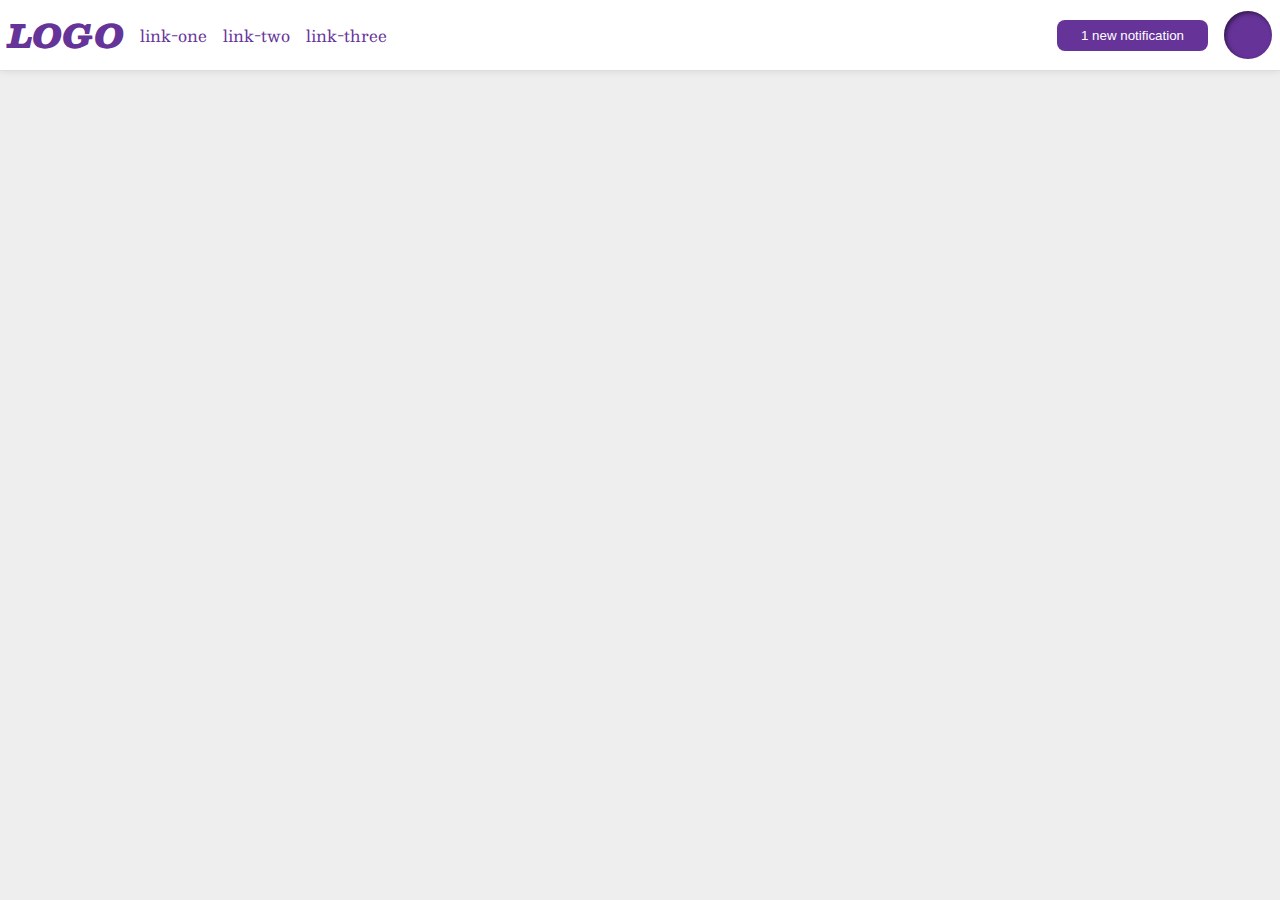
<file: flex/03-flex-header-2/index.html>
<!DOCTYPE html>
<html lang="en">
  <head>
    <meta charset="UTF-8">
    <meta http-equiv="X-UA-Compatible" content="IE=edge">
    <meta name="viewport" content="width=device-width, initial-scale=1.0">
    <title>Flex Header 2</title>
    <link rel="stylesheet" href="style.css">
  </head>
  <body>
    <div class="header">
      <div class="logo left" >
        LOGO
      </div>
      <ul class="links left">
        <li><a href="google.com">link-one</a></li>
        <li><a href="google.com">link-two</a></li>
        <li><a href="google.com">link-three</a></li>
      </ul>
      <button class="notifications right">
        1 new notification
      </button>
      <div class="profile-image right"></div>
    </div>
  </body>
</html>
</file>
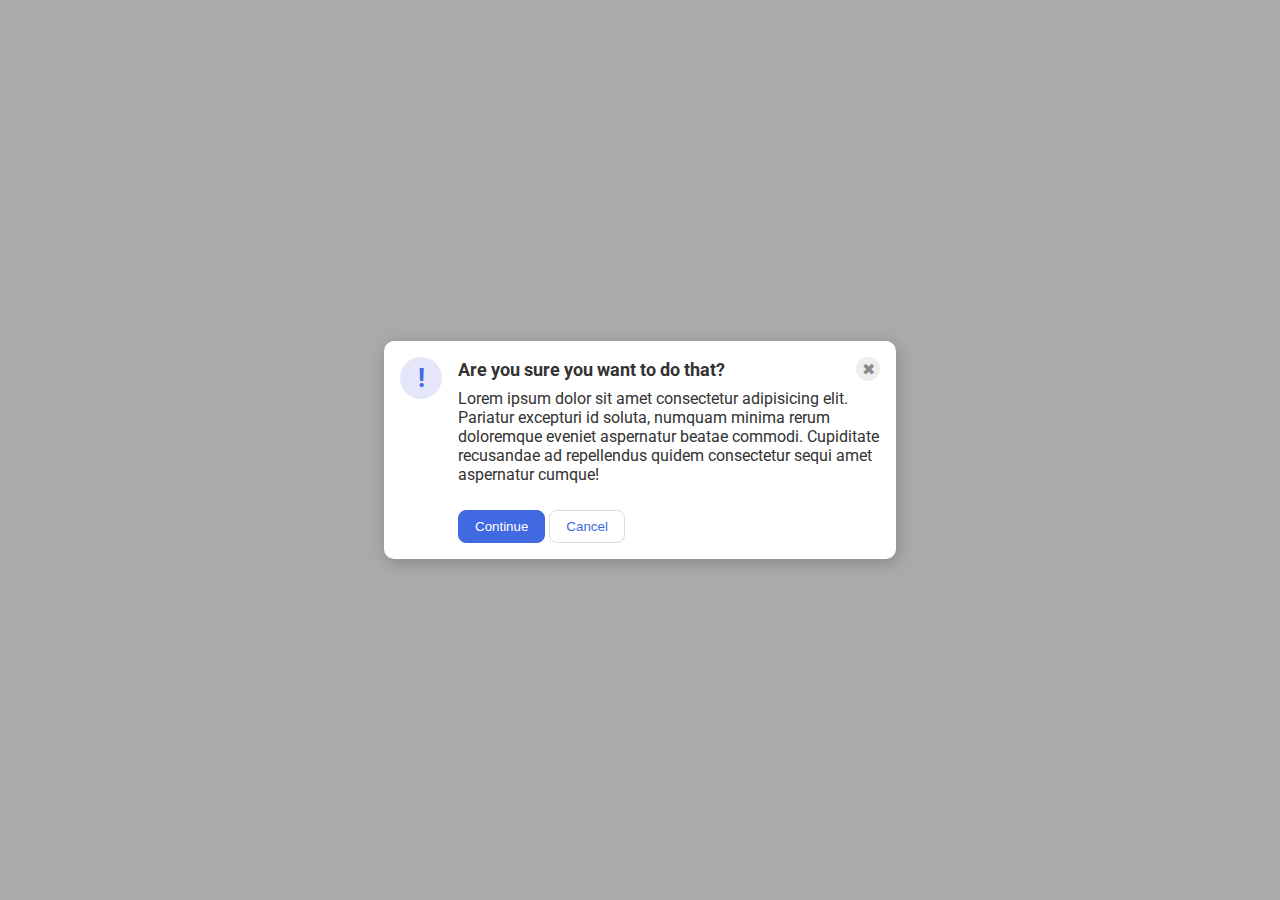
<file: flex/05-flex-modal/index.html>
<!DOCTYPE html>
<html lang="en">
  <head>
    <meta charset="UTF-8">
    <meta http-equiv="X-UA-Compatible" content="IE=edge">
    <meta name="viewport" content="width=device-width, initial-scale=1.0">
    <link rel="stylesheet" href="style.css">
    <title>Modal</title>
  </head>
  <body>
    <div class="modal">
      <div class="icon">!</div>
      <div class="flex1"> 
        <div class="header">Are you sure you want to do that?
          <div class="close-button">✖</div>  
        </div>  
        <div class="text">Lorem ipsum dolor sit amet consectetur adipisicing elit. Pariatur excepturi id soluta, numquam minima rerum doloremque eveniet aspernatur beatae commodi. Cupiditate recusandae ad repellendus quidem consectetur sequi amet aspernatur cumque!</div>  
        <button class="continue">Continue</button>
        <button class="cancel">Cancel</button>
      </div>
    </div>  
  </div>
</body>
</html>
</file>
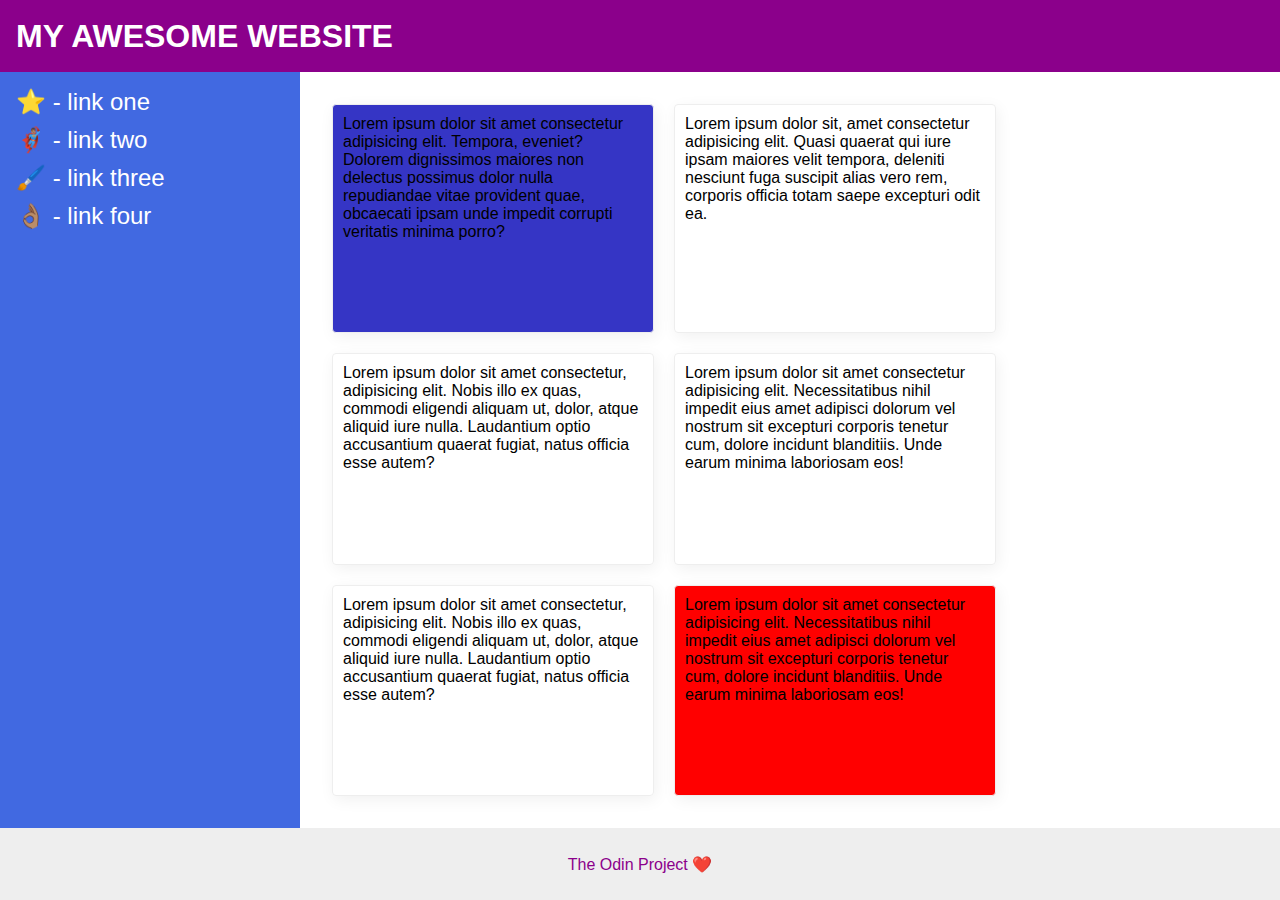
<file: flex/07-flex-layout-2/index.html>
<!DOCTYPE html>
<html lang="en">
  <head>
    <meta charset="UTF-8">
    <meta http-equiv="X-UA-Compatible" content="IE=edge">
    <meta name="viewport" content="width=device-width, initial-scale=1.0">
    <title>The Holy Grail</title>
    <link rel="stylesheet" href="style.css">
  </head>
  <body>
    <div class="header">
      MY AWESOME WEBSITE
    </div>
    
    <div class="content">
      <div class="sidebar">
        <ul>
          <li><a href="#">⭐ - link one</a></li>
          <li><a href="#">🦸🏽‍♂️ - link two</a></li>
          <li><a href="#">🖌️ - link three</a></li>
          <li><a href="#">👌🏽 - link four</a></li>
        </ul>
      </div>
      <div class="deck">
        <div class="card first">Lorem ipsum dolor sit amet consectetur adipisicing elit. Tempora, eveniet? Dolorem dignissimos maiores non delectus possimus dolor nulla repudiandae vitae provident quae, obcaecati ipsam unde impedit corrupti veritatis minima porro?</div>
        <div class="card">Lorem ipsum dolor sit, amet consectetur adipisicing elit. Quasi quaerat qui iure ipsam maiores velit tempora, deleniti nesciunt fuga suscipit alias vero rem, corporis officia totam saepe excepturi odit ea.</div>
        <div class="card">Lorem ipsum dolor sit amet consectetur, adipisicing elit. Nobis illo ex quas, commodi eligendi aliquam ut, dolor, atque aliquid iure nulla. Laudantium optio accusantium quaerat fugiat, natus officia esse autem?</div>
        <div class="card">Lorem ipsum dolor sit amet consectetur adipisicing elit. Necessitatibus nihil impedit eius amet adipisci dolorum vel nostrum sit excepturi corporis tenetur cum, dolore incidunt blanditiis. Unde earum minima laboriosam eos!</div>
        <div class="card">Lorem ipsum dolor sit amet consectetur, adipisicing elit. Nobis illo ex quas, commodi eligendi aliquam ut, dolor, atque aliquid iure nulla. Laudantium optio accusantium quaerat fugiat, natus officia esse autem?</div>
        <div class="card last">Lorem ipsum dolor sit amet consectetur adipisicing elit. Necessitatibus nihil impedit eius amet adipisci dolorum vel nostrum sit excepturi corporis tenetur cum, dolore incidunt blanditiis. Unde earum minima laboriosam eos!</div>
      </div>
    </div>

    <div class="footer">
      The Odin Project ❤️
    </div>
  </body>
</html>
</file>
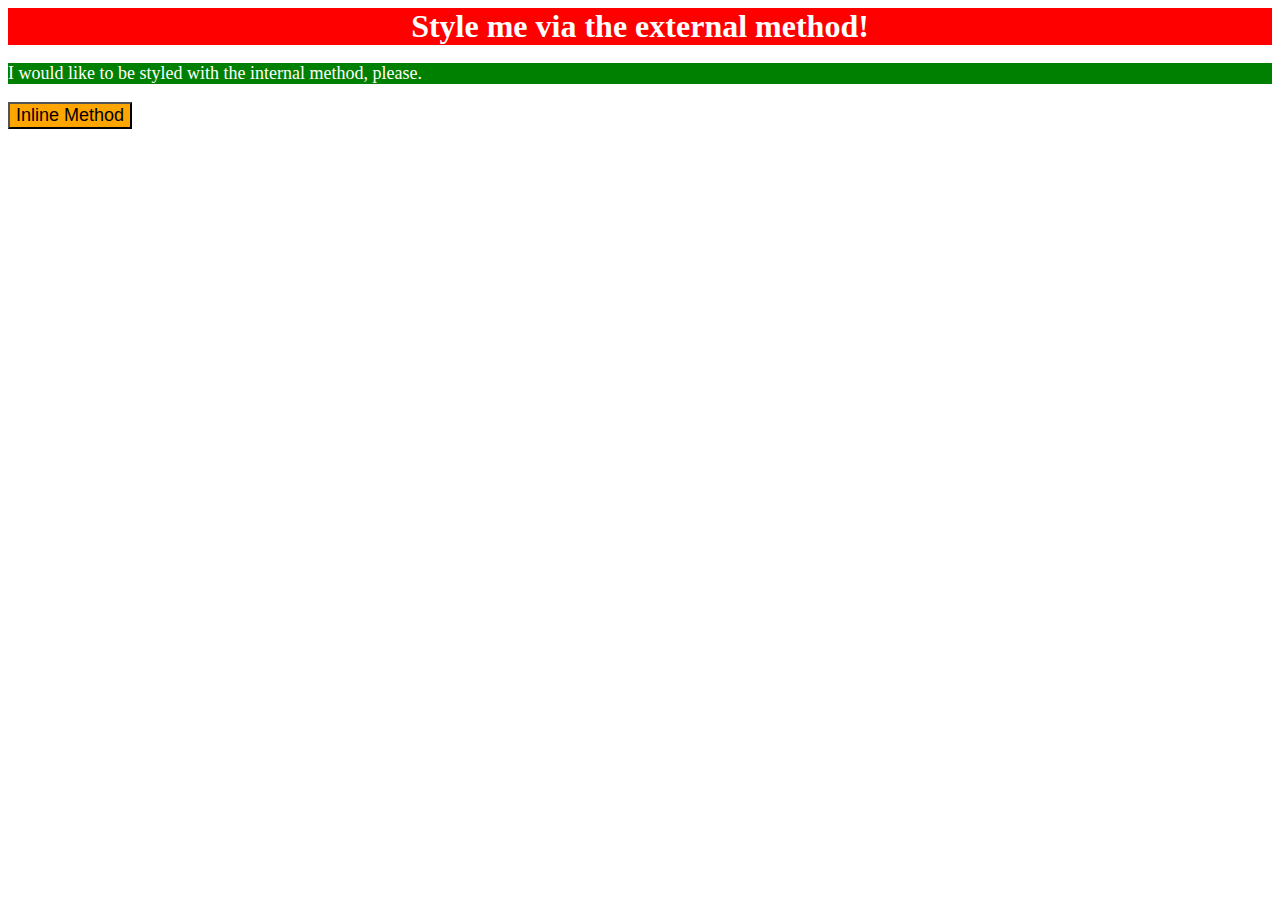
<file: foundations/01-css-methods/index.html>
<!DOCTYPE html>
<html lang="en">
  <head>
    <meta charset="UTF-8">
    <meta http-equiv="X-UA-Compatible" content="IE=edge">
    <meta name="viewport" content="width=device-width, initial-scale=1.0">
    <title>Methods for Adding CSS</title>
    <link rel="stylesheet" href="styles.css">
    <style>
      p {
        background-color: green;
        color:white;
        font-size: 18px
      }
    </style>
  </head>
  <body>
    <div>Style me via the external method!</div>
    <p>I would like to be styled with the internal method, please.</p>
    <button style="background-color: orange; font-size: 18px;">Inline Method</button>
  </body>
</html>
</file>
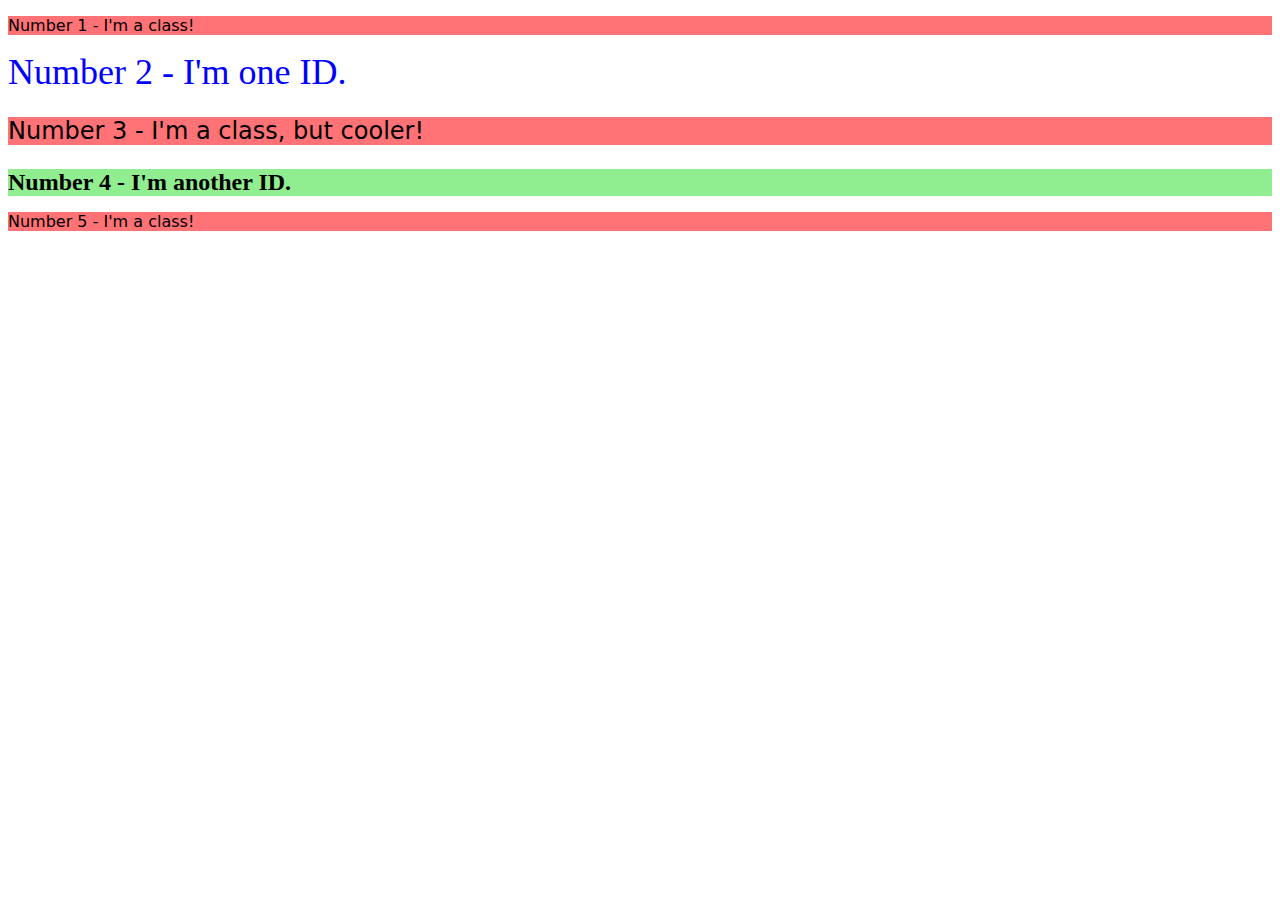
<file: foundations/02-class-id-selectors/index.html>
<!DOCTYPE html>
<html lang="en">
  <head>
    <meta charset="UTF-8">
    <meta http-equiv="X-UA-Compatible" content="IE=edge">
    <meta name="viewport" content="width=device-width, initial-scale=1.0">
    <title>Class and ID Selectors</title>
    <link rel="stylesheet" href="style.css">
  </head>
  <body>
    <p class="odd">Number 1 - I'm a class!</p>
    <div id="one">Number 2 - I'm one ID.</div>
    <p class="odd cool">Number 3 - I'm a class, but cooler!</p>
    <div id ="two">Number 4 - I'm another ID.</div>
    <p class="odd">Number 5 - I'm a class!</p>
  </body>
</html>
</file>
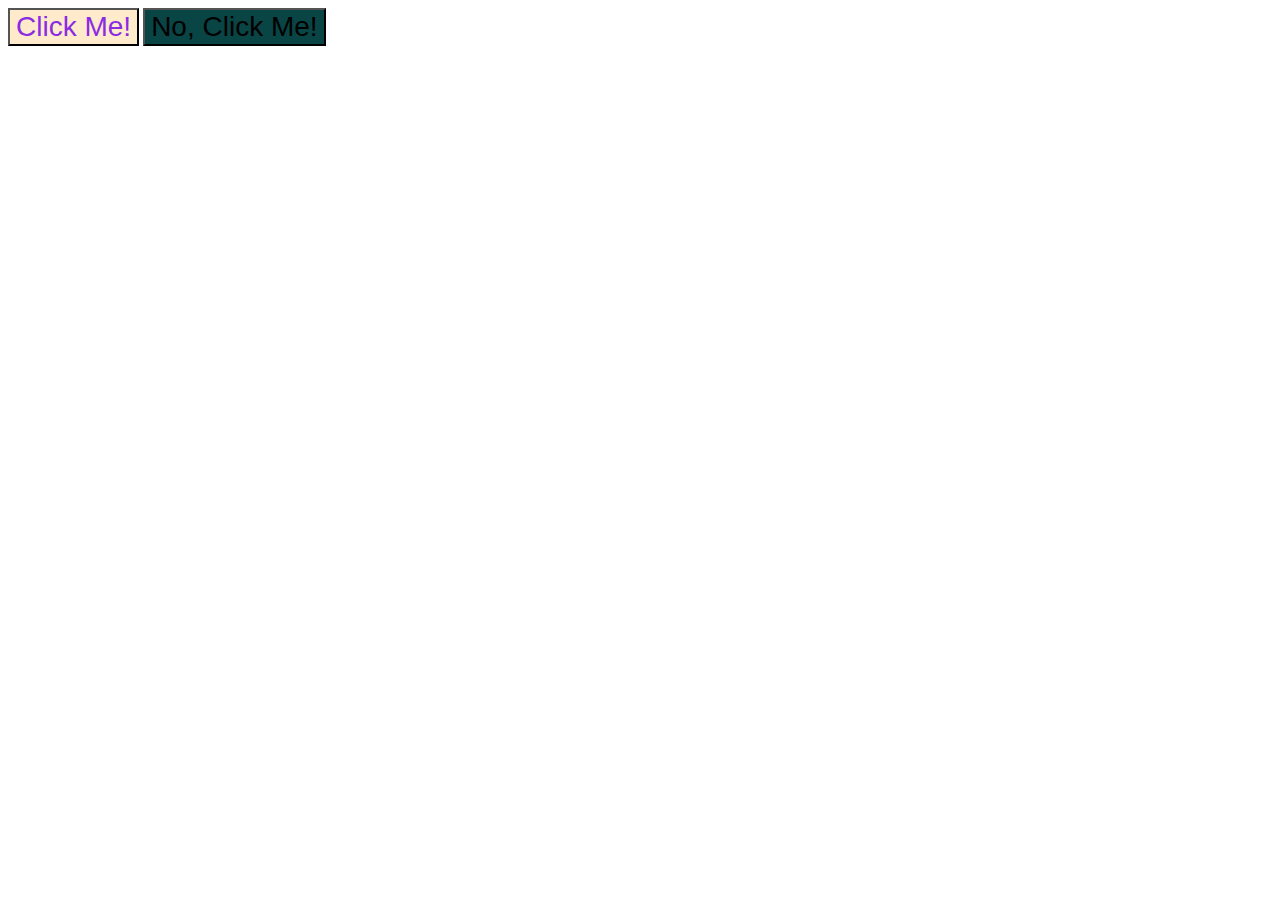
<file: foundations/03-grouping-selectors/index.html>
<!DOCTYPE html>
<html lang="en">
  <head>
    <meta charset="UTF-8">
    <meta http-equiv="X-UA-Compatible" content="IE=edge">
    <meta name="viewport" content="width=device-width, initial-scale=1.0">
    <title>Grouping Selectors</title>
    <link rel="stylesheet" href="style.css">
  </head>
  <body>
    <button class="element1 fonts">Click Me!</button>
    <button class="element2 fonts">No, Click Me!</button>
  </body>
</html>
</file>
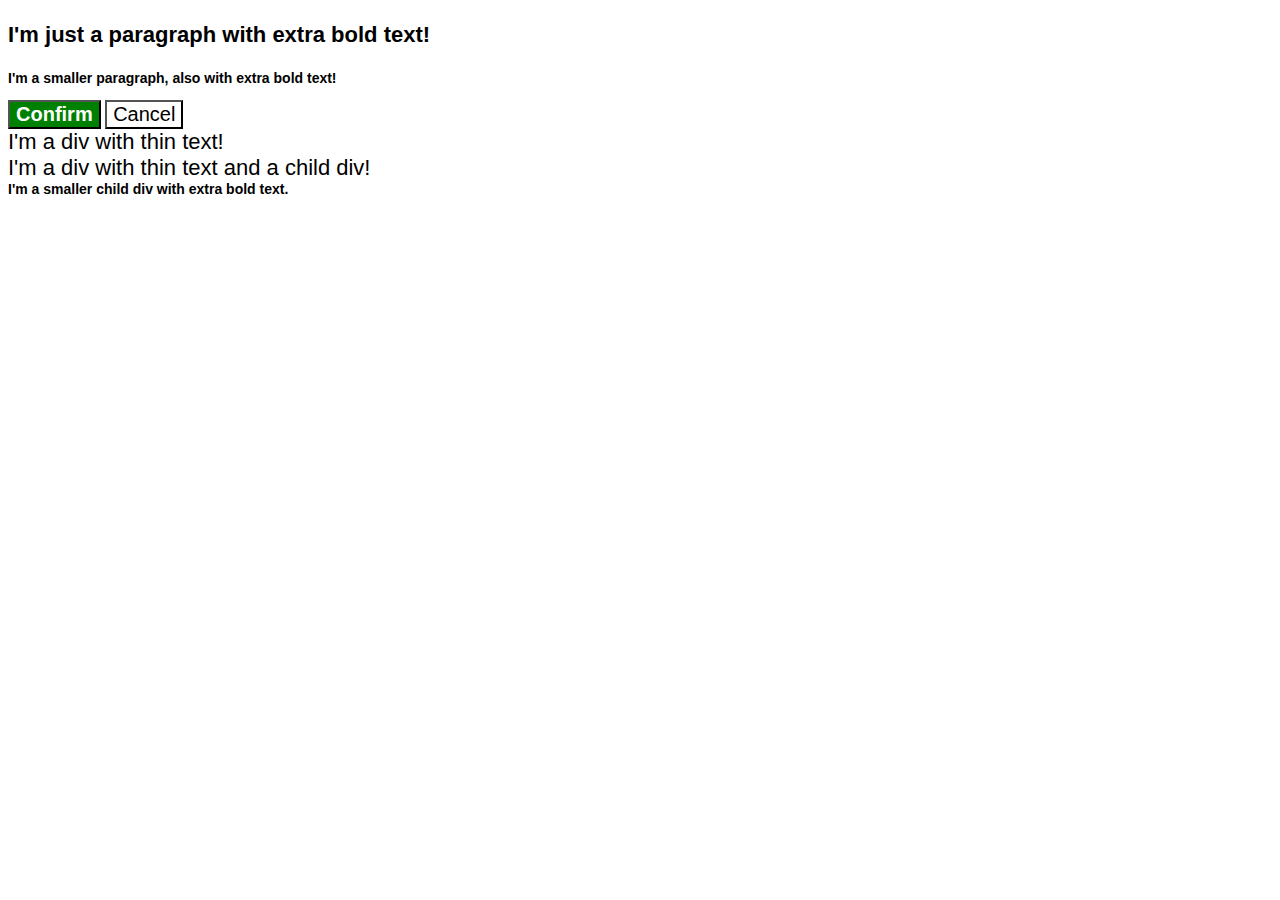
<file: foundations/06-cascade-fix/index.html>
<!DOCTYPE html>
<html lang="en">
  <head>
    <meta charset="UTF-8">
    <meta http-equiv="X-UA-Compatible" content="IE=edge">
    <meta name="viewport" content="width=device-width, initial-scale=1.0">
    <title>Fix the Cascade</title>
    <link rel="stylesheet" href="style.css">
  </head>
  <body>
    <p class="para">I'm just a paragraph with extra bold text!</p>
    <p class="para small-para">I'm a smaller paragraph, also with extra bold text!</p>

    <button id="confirm-button" class="button confirm">Confirm</button>
    <button id="cancel-button" class="button cancel">Cancel</button>

    <div class="text">I'm a div with thin text!</div>
    <div class="text">I'm a div with thin text and a child div!
      <div class="text child">I'm a smaller child div with extra bold text.</div>
    </div>
  </body>
</html>
</file>
<file: flex/03-flex-header-2/style.css>
/* this is some magical font-importing.  
you'll learn about it later. */
@import url('https://fonts.googleapis.com/css2?family=Besley:ital,wght@0,400;1,900&display=swap');

body {
  margin: 0;
  background: #eee;
  font-family: Besley, serif;
}

.header {
  display: flex;
  align-items: center;
  gap: 8px;
  background: white;
  border-bottom: 1px solid #ddd;
  box-shadow: 0 0 8px rgba(0,0,0,.1);
}

.profile-image {
  background: rebeccapurple;
  box-shadow: inset 2px 2px 4px rgba(0,0,0,.5);
  border-radius: 50%;
  width: 48px;
  height: 48px;
  margin: 8px;
}

.logo {
  color: rebeccapurple;

  margin: 8px;
  font-size: 32px;
  font-weight: 900;
  font-style: italic;
}

button {
  margin-left: auto;

  border: none;
  border-radius: 8px;
  background: rebeccapurple;
  color: white;
  padding: 8px 24px;
}

a {
  /* this removes the line under our links */
  text-decoration: none;
  color: rebeccapurple;
}

ul {
  margin-right: auto;
  list-style-type: none;
  display: flex;
  gap: 16px;
  margin: 0px;
  padding: 0px;
}
</file>
<file: flex/05-flex-modal/style.css>
@import url('https://fonts.googleapis.com/css2?family=Roboto:wght@400;700&display=swap');

html, body {
  height: 100%;
}

body {
  /* This selector centers everything in the middle of the page */
  font-family: Roboto, sans-serif;
  margin: 0;
  background: #aaa;
  color: #333;
  /* I'll give you this one for free lol */
  display: flex;
  align-items: center;
  justify-content: center;
}

.modal {
  display: flex;
  background: white;
  gap: 16px;
  padding: 16px;


  width: 480px;
  border-radius: 10px;
  box-shadow: 2px 4px 16px rgba(0,0,0,.2);
}


.header {
display: flex;
align-items: center;
justify-content: space-between;
font-weight: bold;
font-size: 18px;
display: flex;
margin-bottom: 8px;    

}

.icon {
  flex-shrink: 0;

  color: royalblue;
  font-size: 26px;
  font-weight: 700;
  background: lavender;
  width: 42px;
  height: 42px;
  border-radius: 50%;
  display: flex;
  align-items: center;
  justify-content: center;
}

.close-button {
  background: #eee;
  border-radius: 50%;
  color: #888;
  font-weight: 400;
  font-size: 16px;
  height: 24px;
  width: 24px;
  display: flex;
  align-items: center;
  justify-content: center;
}

.text{
  align-self: center;

  margin-bottom: 16px;

}


button {
  padding: 8px 16px;
  border-radius: 8px;
  margin-top: 10px;
}

button.continue {
  background: royalblue;
  border: 1px solid royalblue;
  color: white;
}

button.cancel {
  background: white;
  border: 1px solid #ddd;
  color: royalblue;
}
</file>
<file: flex/07-flex-layout-2/style.css>
body {
  font-family: -apple-system, BlinkMacSystemFont, 'Segoe UI', Roboto, Oxygen, Ubuntu, Cantarell, 'Open Sans', 'Helvetica Neue', sans-serif;
  margin: 0;
  min-height: 100vh;

  display: flex;
  flex-direction: column;
  align-content: center;
  justify-content: space-between;
}

ul {
  list-style: none;
  margin-left: 0px;
  padding-left: 16px;
}

li {
  padding-bottom: 10px;
}

a {
  text-decoration: none;
  color: white;
  font-size: 24px;
  
}

.header {
  height: 72px;
  background: darkmagenta;
  color: white;

  font-weight: 900;
  font-size: 32px;
  padding-left: 16px;
  display: flex;
  align-items: center;
}

.content {
  display: flex;
  flex: auto;
}

.sidebar {
  flex-grow: 1;
  flex-shrink: 0;
  flex-basis: 300px;
  

}

.deck {
  display: flex;
  flex-wrap: wrap;
  align-items: stretch;
  gap: 20px;
  
  
  padding: 32px;
}

.card {
  flex-basis: 300px;
  flex-grow: 0;
  padding: 10px;

}

.card.first {
  background-color: rgb(53, 53, 197);

}

.card.last {
  background-color: red;
}

.footer {
  height: 72px;
  background: #eee;
  color: darkmagenta;
}

.sidebar {
  width: 300px;
  background: royalblue;
  box-sizing: border-box;
}

.card {
  border: 1px solid #eee;
  box-shadow: 2px 4px 16px rgba(0,0,0,.06);
  border-radius: 4px;
}

.footer {
  display: flex;
  justify-content: center;
  align-items: center;
}
</file>
<file: foundations/01-css-methods/styles.css>
div {
    color:white;
    background-color: red;
    font-size: 32px;
    font-weight: bold;
    text-align: center;
}
</file>
<file: foundations/02-class-id-selectors/style.css>
.odd {
    background-color:#FF7276;
    font-family: "Verdana", "DejaVu Sans", "sans-serif";
}

.odd.cool {
    background-color:#ff7276;
    font-family: "Verdana", "DejaVu Sans", "sans-serif"; 
    font-size: 24px;
}

#one {
    color: #0000ff;
    font-size: 36px;
}

#two {
    background-color: #90ee90;
    font-size: 24px;
    font-weight: bold;
}
</file>
<file: foundations/03-grouping-selectors/style.css>
.element1 {
    color:hsl(271, 76%, 53%);
    background-color: hsl(36, 100%, 90%);
}

.element2 {
    background-color: rgb(9, 69, 69);
}

.element1,
.element2,
.font {
    font-family: "Helvetica", "Times New Roman", "sans-serif";
    font-size: 28px;
}
</file>
<file: foundations/06-cascade-fix/style.css>
body{
  font-family:Arial, Helvetica, sans-serif
}
.para, 
.small-para {
  color: hsl(0, 0%, 0%);
  font-weight: 800;
}

.small-para {
  font-size: 14px;
  font-weight: 800;
}

p {
  font-size: 22px;
}

#confirm-button.button {
  background: green;
  color: white;
  font-weight: bold;
} 

button.button {
  background-color: rgb(255, 255, 255);
  color: rgb(0, 0, 0);
  font-size: 20px;
}

div.child.text {
  color: rgb(0, 0, 0);
  font-weight: 800;
  font-size: 14px;
}

div.text {
  color: rgb(0, 0, 0);
  font-size: 22px;
  font-weight: 100;
}
</file>
